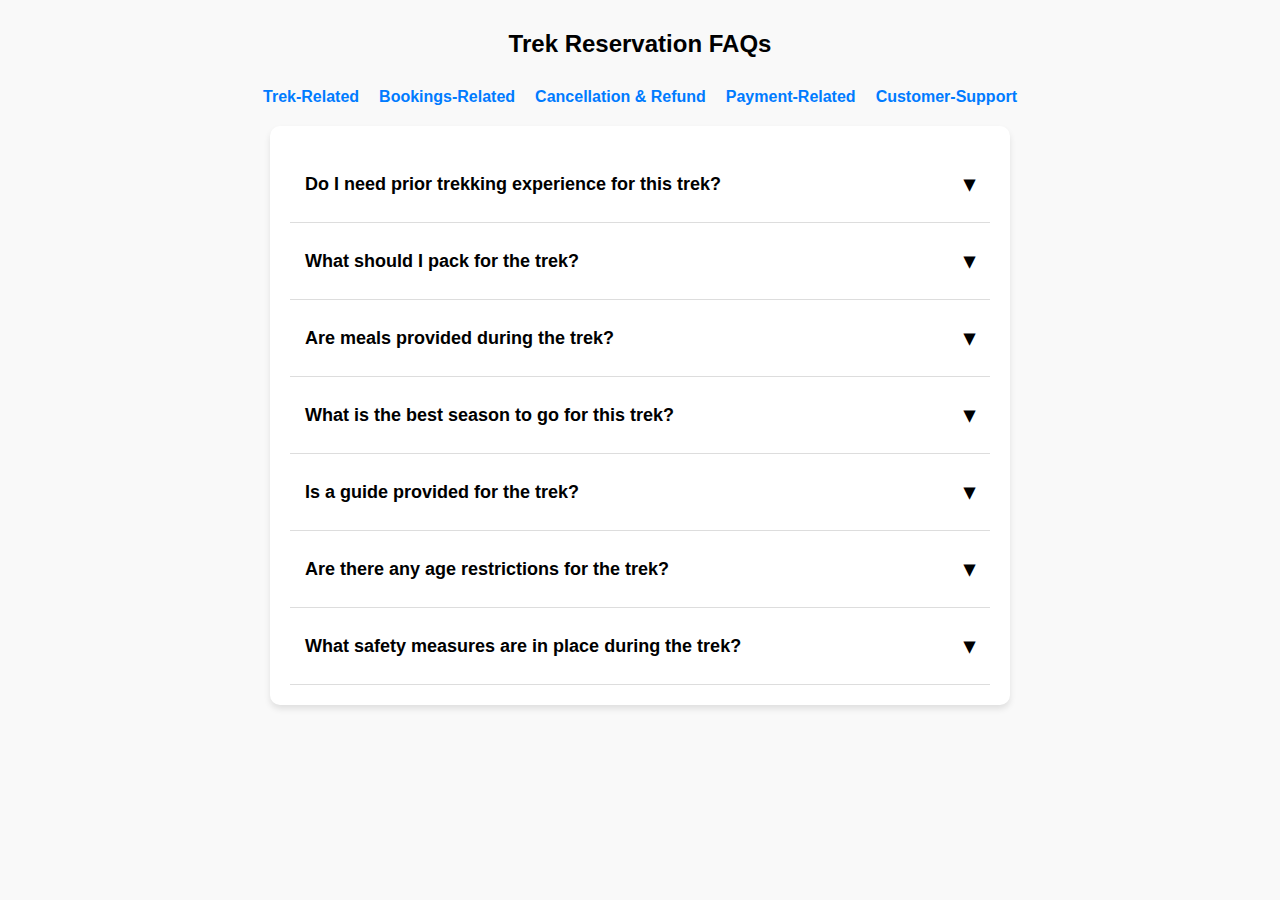
<file: test.html>
<!DOCTYPE html>
<html lang="en">
<head>
    <meta charset="UTF-8">
    <meta name="viewport" content="width=device-width, initial-scale=1.0">
    <title>Trek Reservation FAQs</title>
    <style>
        /* General Styles */
        body {
            font-family: Arial, sans-serif;
            margin: 0;
            padding: 0;
            background-color: #f9f9f9;
            text-align: center;
        }

        /* Header */
        h1 {
            font-size: 24px;
            font-weight: bold;
            margin: 30px 0;
        }

        /* Navigation Tabs */
        .tabs {
            display: flex;
            justify-content: center;
            gap: 20px;
            margin-bottom: 20px;
        }

        .tab {
            text-decoration: none;
            color: #007bff;
            font-size: 16px;
            font-weight: bold;
            cursor: pointer;
            transition: 0.3s;
        }

        .tab:hover {
            text-decoration: underline;
        }

        /* FAQ Container */
        .faq-container {
            max-width: 700px;
            margin: auto;
            background: white;
            padding: 20px;
            border-radius: 10px;
            box-shadow: 0px 4px 6px rgba(0, 0, 0, 0.1);
        }

        /* Accordion */
        .faq-item {
            border-bottom: 1px solid #ddd;
            padding: 10px 0;
        }

        .faq-question {
            font-size: 18px;
            font-weight: bold;
            padding: 15px;
            text-align: left;
            cursor: pointer;
            display: flex;
            justify-content: space-between;
            align-items: center;
        }

        .faq-answer {
            font-size: 14px;
            color: #555;
            padding: 0 15px 15px;
            display: none;
            text-align: left;
        }

        .faq-item.active .faq-answer {
            display: block;
        }

        /* Expand Icon */
        .icon {
            font-size: 22px;
            transition: transform 0.3s;
        }

        .faq-item.active .icon {
            transform: rotate(180deg);
        }
    </style>
</head>
<body>

    <h1>Trek Reservation FAQs</h1>

    <!-- Tabs -->
    <div class="tabs">
        <a class="tab" href="#">Trek-Related</a>
        <a class="tab" href="#">Bookings-Related</a>
        <a class="tab" href="#">Cancellation & Refund</a>
        <a class="tab" href="#">Payment-Related</a>
        <a class="tab" href="#">Customer-Support</a>
    </div>

    <!-- FAQ Section -->
    <div class="faq-container">
        <div class="faq-item">
            <div class="faq-question">
                <span>Do I need prior trekking experience for this trek?</span>
                <span class="icon">&#x25BE;</span>
            </div>
            <div class="faq-answer">
                Not necessarily! We list treks based on difficulty, and many treks are beginner-friendly. Check the trek details in our app before booking.
            </div>
        </div>

        <div class="faq-item">
            <div class="faq-question">
                <span>What should I pack for the trek?</span>
                <span class="icon">&#x25BE;</span>
            </div>
            <div class="faq-answer">
                It depends on the trek, but essentials include good trekking shoes, a backpack, water, snacks, and weather-appropriate clothing. Detailed packing lists are provided in the trek description.
            </div>
        </div>

        <div class="faq-item">
            <div class="faq-question">
                <span>Are meals provided during the trek?</span>
                <span class="icon">&#x25BE;</span>
            </div>
            <div class="faq-answer">
                Some trek packages include meals, while others don’t. Check the trek details in the app to know what’s included.
            </div>
        </div>

        <div class="faq-item">
            <div class="faq-question">
                <span>What is the best season to go for this trek?</span>
                <span class="icon">&#x25BE;</span>
            </div>
            <div class="faq-answer">
                It varies by location. The best season for each trek is mentioned in the trek details.
            </div>
        </div>

        <div class="faq-item">
            <div class="faq-question">
                <span>Is a guide provided for the trek?</span>
                <span class="icon">&#x25BE;</span>
            </div>
            <div class="faq-answer">
                Yes, most treks have experienced guides. You’ll find guide details in the trek description.
            </div>
        </div>

        <div class="faq-item">
            <div class="faq-question">
                <span>Are there any age restrictions for the trek?</span>
                <span class="icon">&#x25BE;</span>
            </div>
            <div class="faq-answer">
                Age restrictions vary per trek. Some treks allow kids above a certain age, while others are for adults only.
            </div>
        </div>

        <div class="faq-item">
            <div class="faq-question">
                <span>What safety measures are in place during the trek?</span>
                <span class="icon">&#x25BE;</span>
            </div>
            <div class="faq-answer">
                Trek organizers follow safety protocols, including emergency support, first-aid availability, and expert guides. Safety details are available in the trek description.
            </div>
        </div>
    </div>

    <script>
        // JavaScript for Accordion Functionality
        document.querySelectorAll(".faq-question").forEach((question) => {
            question.addEventListener("click", () => {
                const faqItem = question.parentElement;

                // Toggle the active class
                faqItem.classList.toggle("active");

                // Close other open items
                document.querySelectorAll(".faq-item").forEach((item) => {
                    if (item !== faqItem) {
                        item.classList.remove("active");
                    }
                });
            });
        });
    </script>

</body>
</html>
</file>
